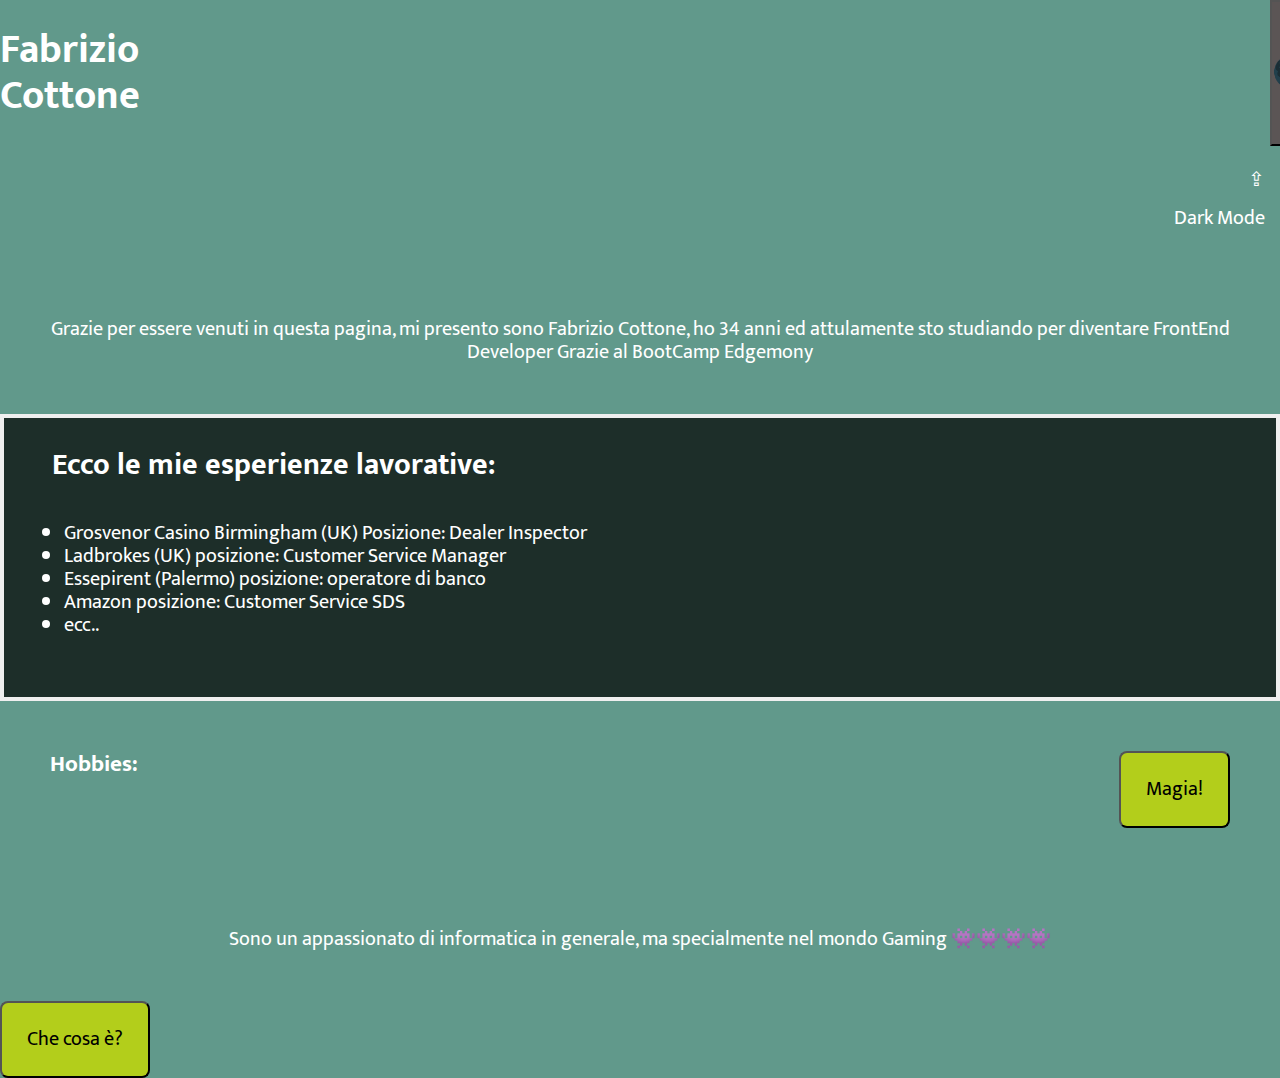
<file: 27Oct/index.html>
<!DOCTYPE html>
<html lang="en">

<head>
    <title>Fabrizio's CV</title>
    <meta charset="UTF-8">
    <meta http-equiv="X-UA-Compatible" content="IE=edge">
    <meta name="keywords"content="Bakery, Muffin, Torta, Torte, Ordina Torte, Ordina Muffin, Sweet, Dolci, Dolce, Ordina dolce, Dolci Palermo">
    <meta name="author" content="Fabrizio Cottone">
    <meta name="viewport" content="width=device-width, initial-scale=1.0">
    <link rel="stylesheet" media="all" href="css/normalize.css">
    <link rel="stylesheet" media="all" href="css/common.css">
    <link rel="preconnect" href="https://fonts.googleapis.com">
    <link rel="preconnect" href="https://fonts.gstatic.com" crossorigin>
    <link href="https://fonts.googleapis.com/css2?family=Mukta:wght@400;600&display=swap" rel="stylesheet">
</head>

<body>
<header class="flexbox-container">
    <div  class="flex-header"></div>
        <h1 class="flex-header">Fabrizio Cottone</h1>
        <button id="DarkMode" class="enableDarkMode">🌑</button>
    </div>
</header>
<br>
<p id="textdark">⇪</p>
<p id="textdark">Dark Mode</p>
<br>
 <div id="Presentazione" >
       <p>Grazie per essere venuti in questa pagina, mi presento sono Fabrizio Cottone, ho 34 anni ed attulamente sto studiando per diventare FrontEnd Developer Grazie al BootCamp Edgemony</p>
 </div>
    <div class="wrapper" id="wrapper">
        <h2>Ecco le mie esperienze lavorative:</h2>
     <ul>
         <li>Grosvenor Casino Birmingham (UK) Posizione: Dealer Inspector</li>
         <li>Ladbrokes (UK) posizione: Customer Service Manager </li>
         <li>Essepirent (Palermo) posizione: operatore di banco</li>
          <li>Amazon posizione: Customer Service SDS</li>
          <li>ecc..</li>
     </ul>
    </div>
</div>
<!-- hobby -->
<div id="hobby" class="flexbox-container">
    <h3>Hobbies:</h3>
    <button id="HobbiesBtn" class="enlight" title="enlight-mode"> Magia!</button>
</div>
<p id="hobby">Sono un appassionato di informatica in generale, ma specialmente nel mondo Gaming 👾👾👾👾</p>
<div id="immagine">
    <img id="pic" src="img/foto profilo.jpg" width="300px" style="display:none;" />
    <button type="button" class="show_pic">Che cosa è?</button>
</div>
</body>
<script src="js/scrypt.js"></script>
</html>
</file>
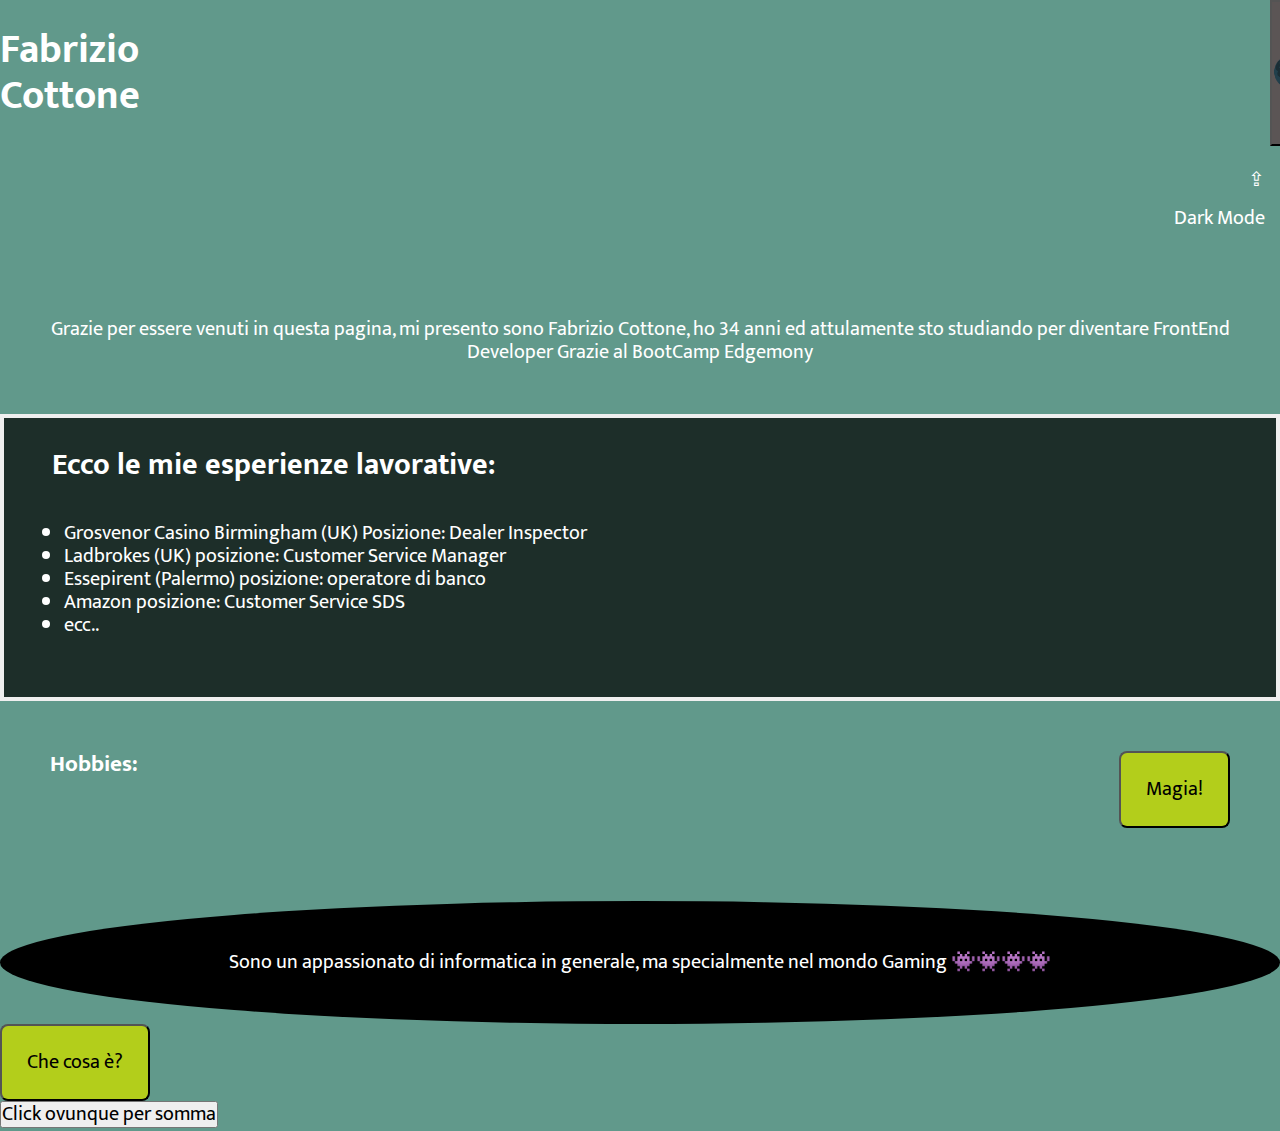
<file: 28Oct/index.html>
<!DOCTYPE html>
<html lang="en">

<head>
    <title>Fabrizio's CV</title>
    <meta charset="UTF-8">
    <meta http-equiv="X-UA-Compatible" content="IE=edge">
    <meta name="keywords"content="CV, curriculum, Fabrizio Cottone, Fabrizio cottone CV, Developer, edgemony">
    <meta name="author" content="Fabrizio Cottone">
    <meta name="viewport" content="width=device-width, initial-scale=1.0">
    <link rel="stylesheet" media="all" href="css/normalize.css">
    <link rel="stylesheet" media="all" href="css/common.css">
    <link rel="preconnect" href="https://fonts.googleapis.com">
    <link rel="preconnect" href="https://fonts.gstatic.com" crossorigin>
    <link href="https://fonts.googleapis.com/css2?family=Mukta:wght@400;600&display=swap" rel="stylesheet">
</head>

<body>
<header class="flexbox-container">
    <div  class="flex-header"></div>
        <h1 class="flex-header">Fabrizio Cottone</h1>
        <button id="DarkMode" class="enableDarkMode">🌑</button>
    </div>
</header>
<br>
<p id="textdark">⇪</p>
<p id="textdark">Dark Mode</p>
<br>
 <div id="Presentazione" >
       <p>Grazie per essere venuti in questa pagina, mi presento sono Fabrizio Cottone, ho 34 anni ed attulamente sto studiando per diventare FrontEnd Developer Grazie al BootCamp Edgemony</p>
 </div>
    <div class="wrapper" id="wrapper">
        <h2>Ecco le mie esperienze lavorative:</h2>
     <ul>
         <li>Grosvenor Casino Birmingham (UK) Posizione: Dealer Inspector</li>
         <li>Ladbrokes (UK) posizione: Customer Service Manager </li>
         <li>Essepirent (Palermo) posizione: operatore di banco</li>
          <li>Amazon posizione: Customer Service SDS</li>
          <li>ecc..</li>
     </ul>
    </div>
</div>
<!-- hobby -->
<div id="hobby" class="flexbox-container">
    <h3>Hobbies:</h3>
    <button id="HobbiesBtn" class="enlight" title="enlight-mode"> Magia!</button>
</div>
<br>
    <div id="hobby2" class="tondo">
        <p>Sono un appassionato di informatica in generale, ma specialmente nel mondo Gaming 👾👾👾👾</p>
    </div>
<div id="immagine">
    <img id="pic" src="img/foto profilo.jpg" width="300px" style="display:none;" />
    <button type="button" class="show_pic">Che cosa è?</button>
</div>
<button id='somma' type="somma">Click ovunque per somma</button>
</body>
<script src="js/scrypt.js"></script>
</html>
</file>
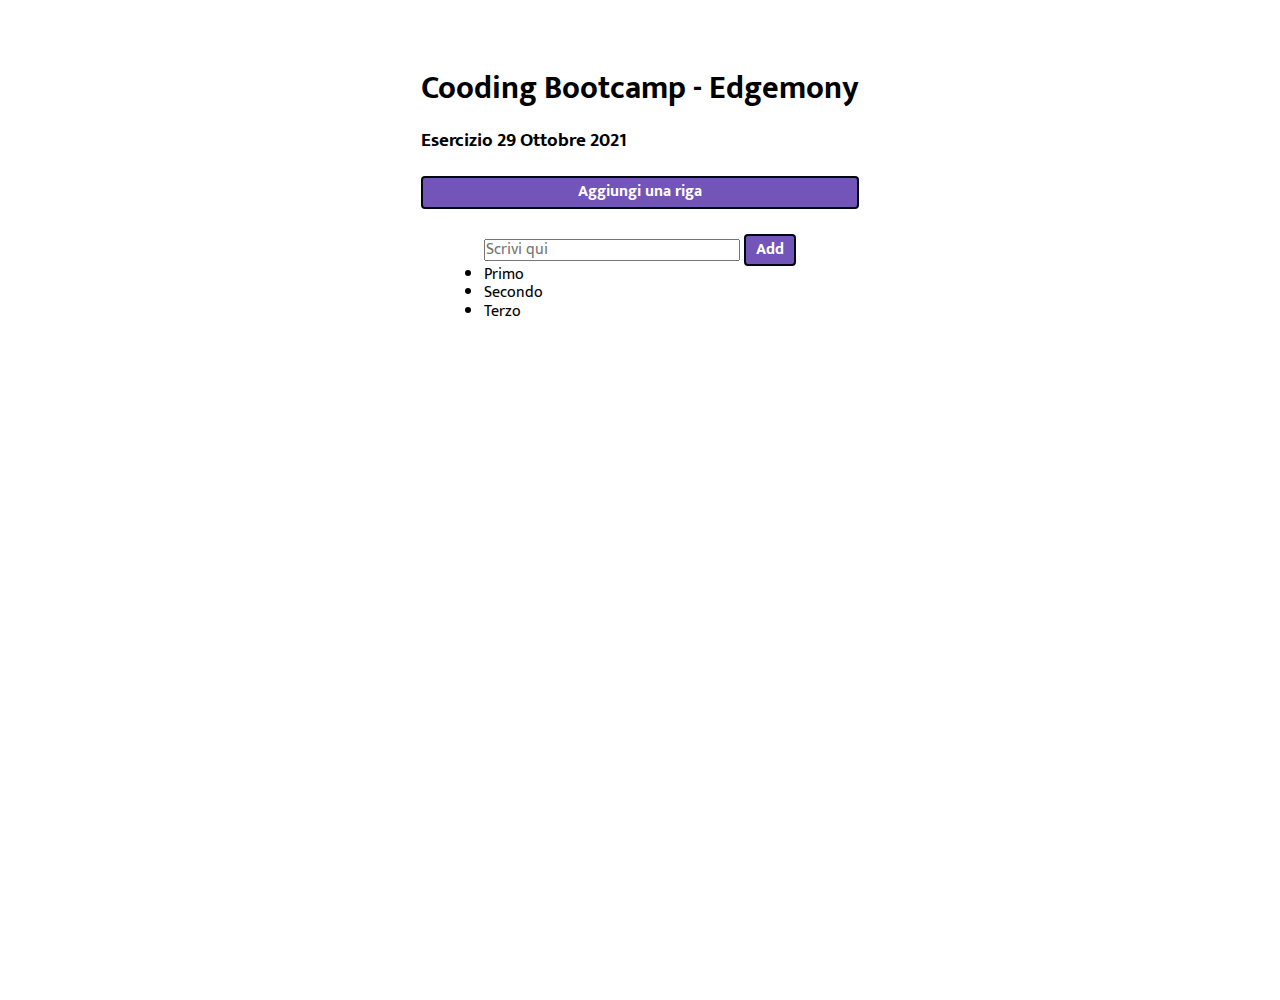
<file: 29Oct/index.html>
<!DOCTYPE html>
<html lang="en">

<head>
    <title>Esercizio 29-10</title>
    <meta charset="UTF-8">
    <meta http-equiv="X-UA-Compatible" content="IE=edge">
    <meta name="keywords"content="">
    <meta name="author" content="Fabrizio Cottone">
    <meta name="viewport" content="width=device-width, initial-scale=1.0">
    <link rel="stylesheet" media="all" href="css/normalize.css">
    <link rel="stylesheet" media="all" href="css/common.css">
    <link rel="preconnect" href="https://fonts.googleapis.com">
    <link rel="preconnect" href="https://fonts.gstatic.com" crossorigin>
    <link href="https://fonts.googleapis.com/css2?family=Alfa+Slab+One&family=Mukta:wght@400;600&display=swap"
        rel="stylesheet">
</head>
<body>
      <div class="intestazione">
        <h1 id="cambia" class="cambia">Cooding Bootcamp - Edgemony</h1>
         <h3>Esercizio 29 Ottobre 2021</h3>
         <button class="button-name">Aggiungi una riga</button>
     </div>

    <div>
        <input type="text" id="txtVal" placeholder="Scrivi qui">
        <button onclick="addLi ()">Add</button>
    <ul id="list">
        <li>Primo</li>
        <li>Secondo</li>
        <li>Terzo</li>
    </ul>

    </div>
</body>
<script src="js/scrypt.js"></script>
</html>
</file>
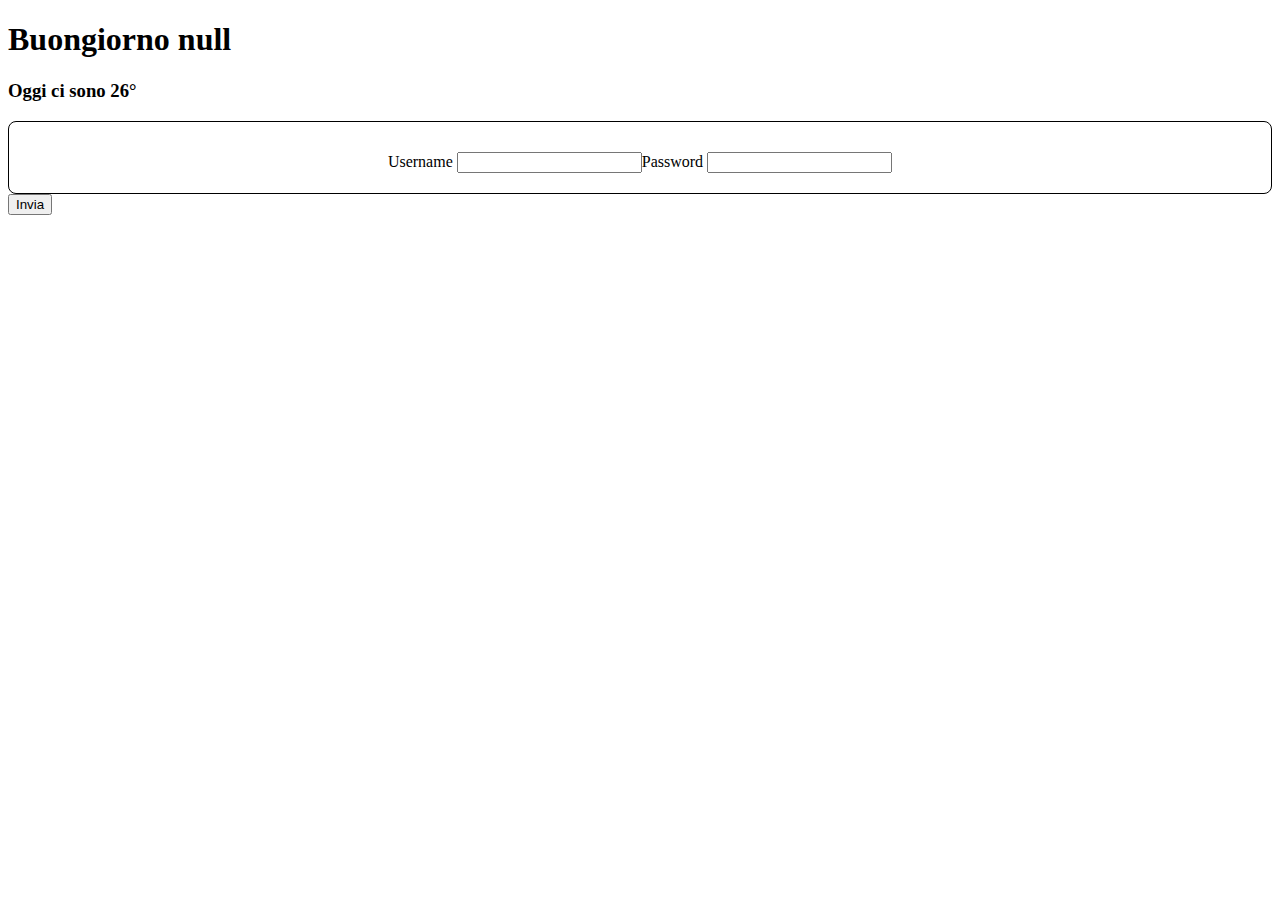
<file: 10Nov/esercizio/index.html>
<!DOCTYPE html>
<html lang="en">

<head>
    <meta charset="UTF-8" />
    <meta http-equiv="X-UA-Compatible" content="IE=edge" />
    <meta name="viewport" content="width=device-width, initial-scale=1.0" />
    <title>Document</title>
    <link rel="stylesheet" href="css/style.css" />
</head>

<body>
    <div class="userPage">
        <h1>Buongiorno <span id="nome">[NOME]</span></h1>
        <h3>Oggi ci sono 26°</h3>
    </div>

    <div class="modal">
        <div class="username">
            <label for="user">Username</label>
            <input type="text" name="user" id="user" maxlength="10" minlength="3" />
        </div>
        <div class="password">
            <label for="pass">Password</label>
            <input type="text" name="pass" id="pass" />
        </div>
    </div>
    <button id="btnSend">Invia</button>
    <script src="js/script.js"></script>
</body>

</html>
</file>
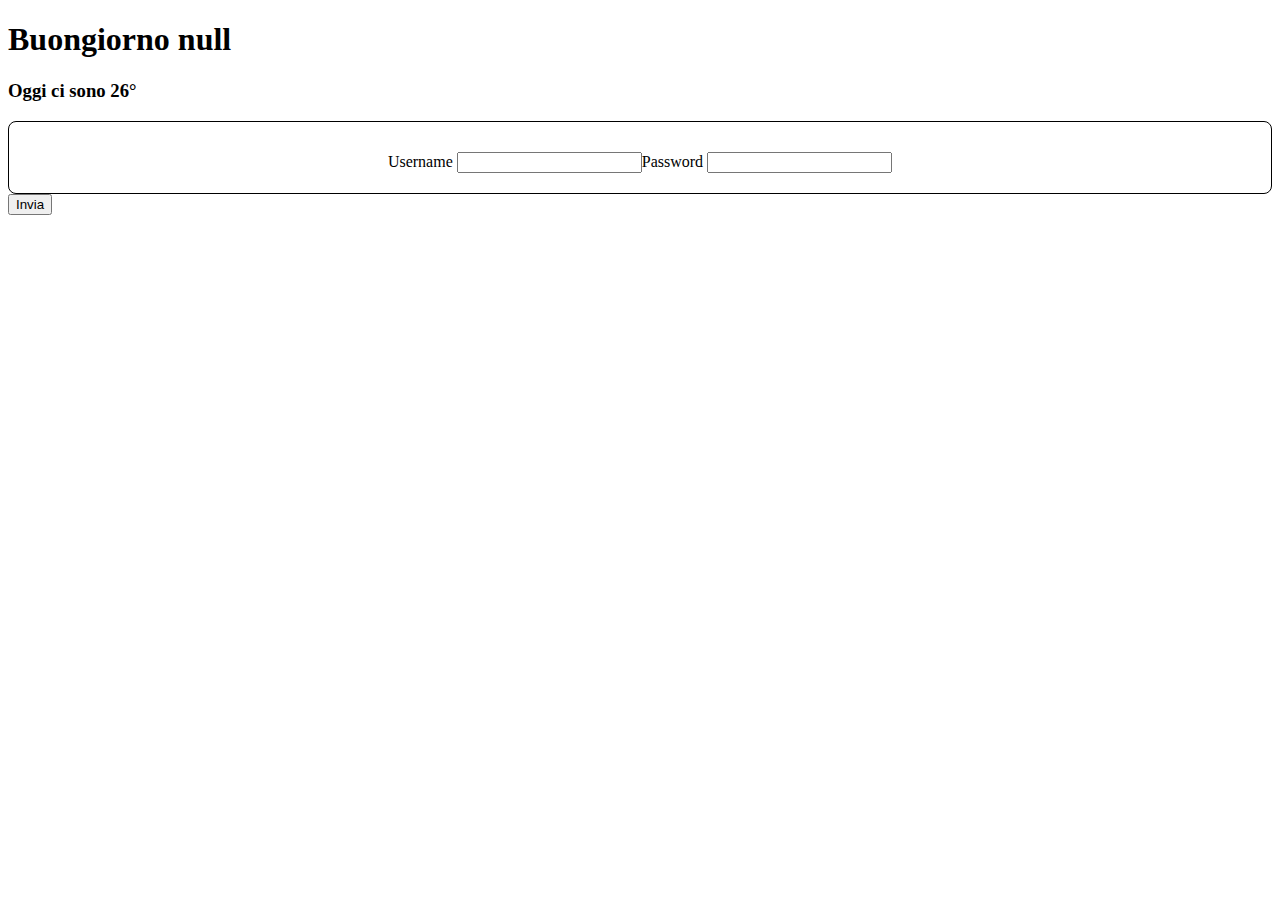
<file: 10Nov/lezione/index.html>
<!DOCTYPE html>
<html lang="en">
  <head>
    <meta charset="UTF-8" />
    <meta http-equiv="X-UA-Compatible" content="IE=edge" />
    <meta name="viewport" content="width=device-width, initial-scale=1.0" />
    <title>Document</title>
    <link rel="stylesheet" href="./style.css" />
  </head>
  <body>
    <div class="userPage">
      <h1>Buongiorno [NOME]</h1>
      <h3>Oggi ci sono 26°</h3>
    </div>

    <div class="modal">
      <div class="username">
        <label for="user">Username</label>
        <input type="text" name="user" id="user" maxlength="10" minlength="3" />
      </div>
      <div class="password">
        <label for="pass">Password</label>
        <input type="text" name="pass" id="pass" />
      </div>
    </div>
    <button id="btnSend">Invia</button>
    <script src="./script.js"></script>
  </body>
</html>
</file>
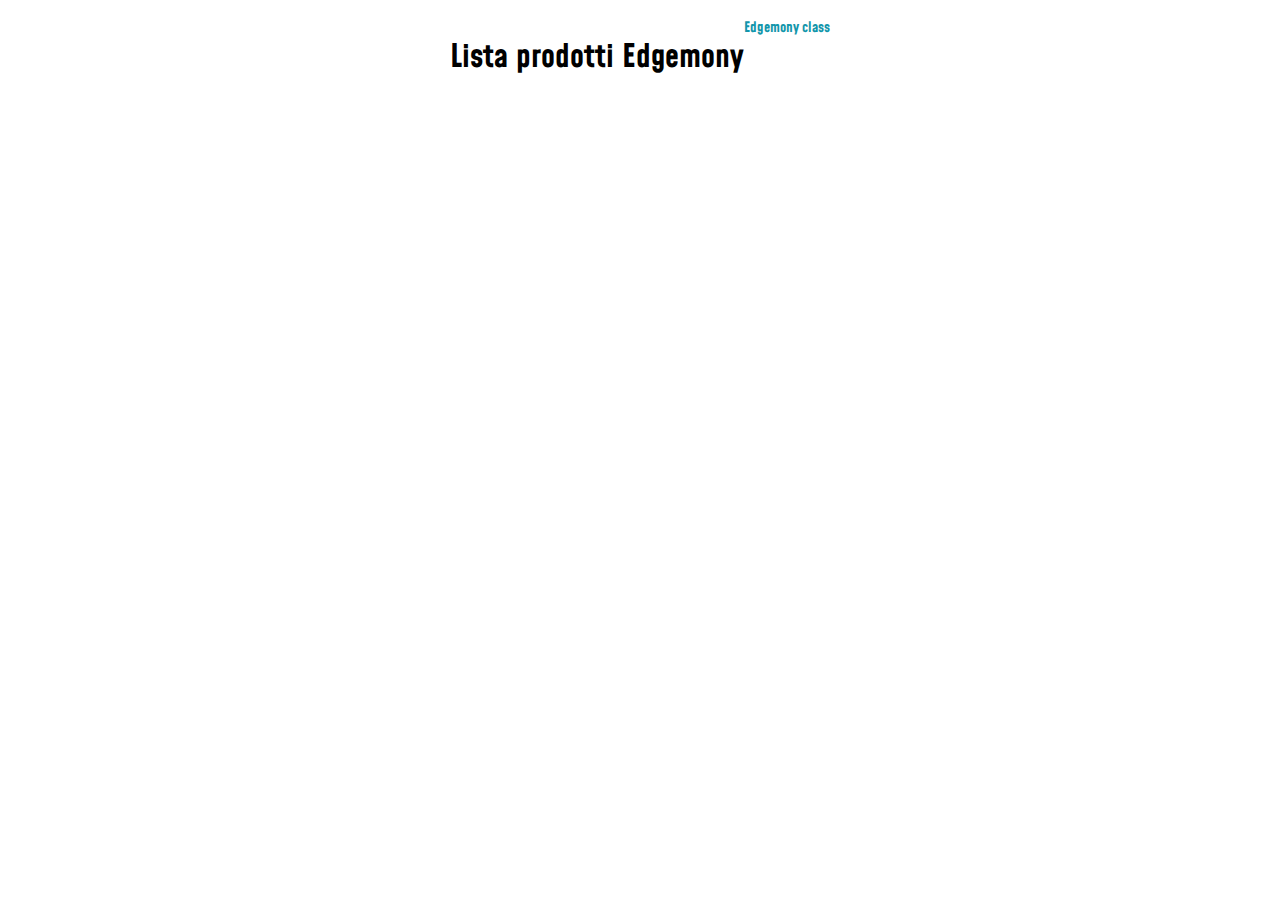
<file: 11Nov/lezione/index.html>
<!DOCTYPE html>
<html lang="en">
  <head>
    <meta charset="UTF-8" />
    <meta http-equiv="X-UA-Compatible" content="IE=edge" />
    <meta name="viewport" content="width=device-width, initial-scale=1.0" />
    <title>Document</title>
    <link rel="stylesheet" href="./style.css" />
  </head>
  <body>
    <div class="wrapper">
      <div class="wrapper__titles">
        <h2>Lista prodotti Edgemony</h2>
        <h4>Edgemony class</h4>
      </div>
      <div class="wrapper__products">
        <!-- <div class="product">
          <img
            src="https://fakestoreapi.com/img/81fPKd-2AYL._AC_SL1500_.jpg"
            alt=""
          />
          <h4>Fjallraven</h4>
          <p>109.95$</p>
        </div> -->
      </div>
      <!-- <button class="addBtn">Aggiungi</button> -->
    </div>
    <script src="./script.js" type="module"></script>
  </body>
</html>
</file>
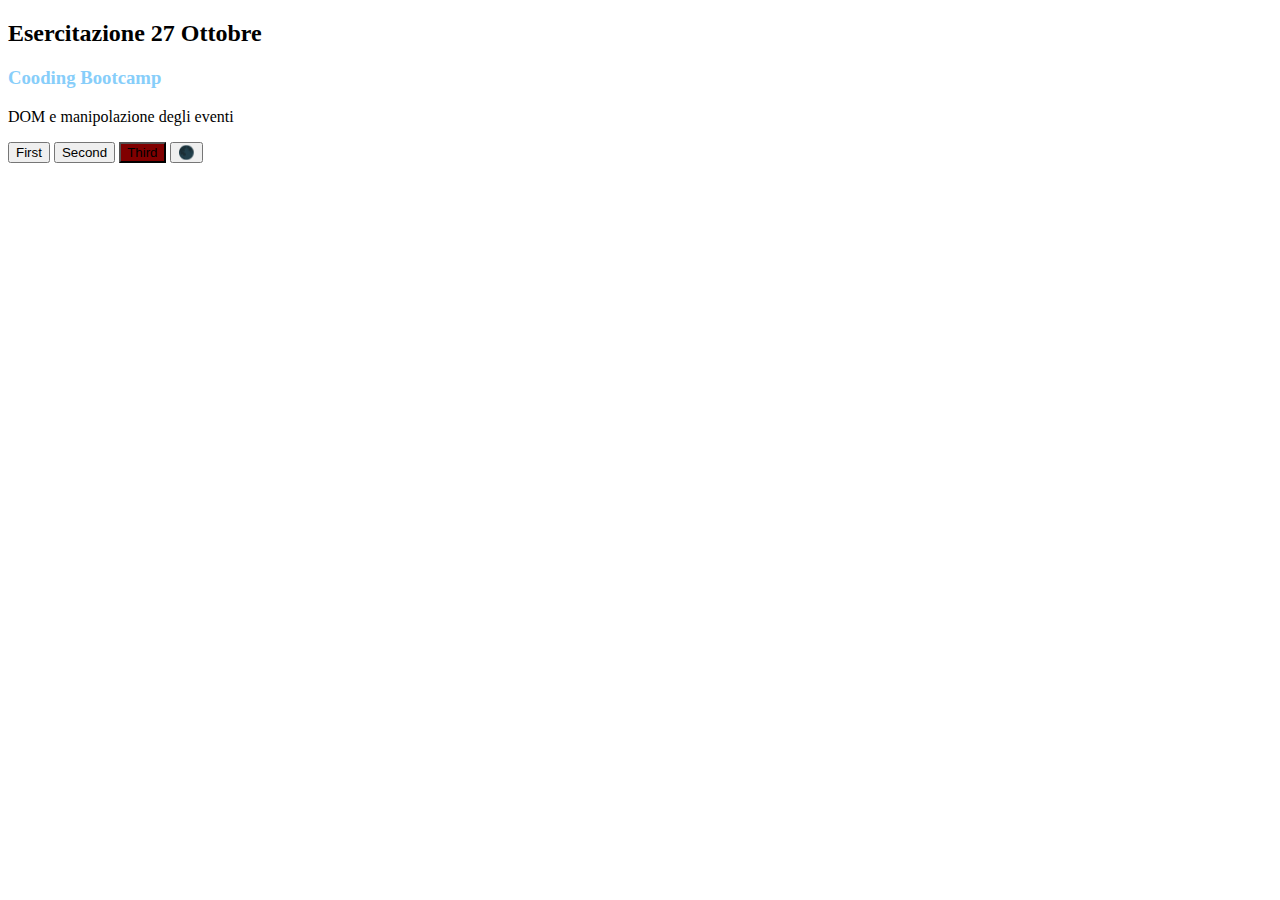
<file: 27Oct/lezione/index.html>
<!DOCTYPE html>
<html lang="en">
  <head>
    <meta charset="UTF-8" />
    <meta http-equiv="X-UA-Compatible" content="IE=edge" />
    <meta name="viewport" content="width=device-width, initial-scale=1.0" />
    <title>27 Ottobre - Edgemony</title>
    <link rel="stylesheet" href="./style.css" />
  </head>
  <body>
    <div class="headingWrapper">
      <h2>Esercitazione 27 Ottobre</h2>
      <h3 class="subtitle">Cooding Bootcamp</h3>
      <p>DOM e manipolazione degli eventi</p>
    </div>

    <!-- Metodo inline per la manipolazione degli elementi -->
    <button onclick="myFunction()" class="firstBtn">First</button>

    <button id="secondBtn">Second</button>

    <button class="fakeBtn anotherOne" id="thirdBtn">Third</button>

    <button class="enableDarkMode">🌑</button>

    <script src="./script.js"></script>
  </body>
</html>
</file>
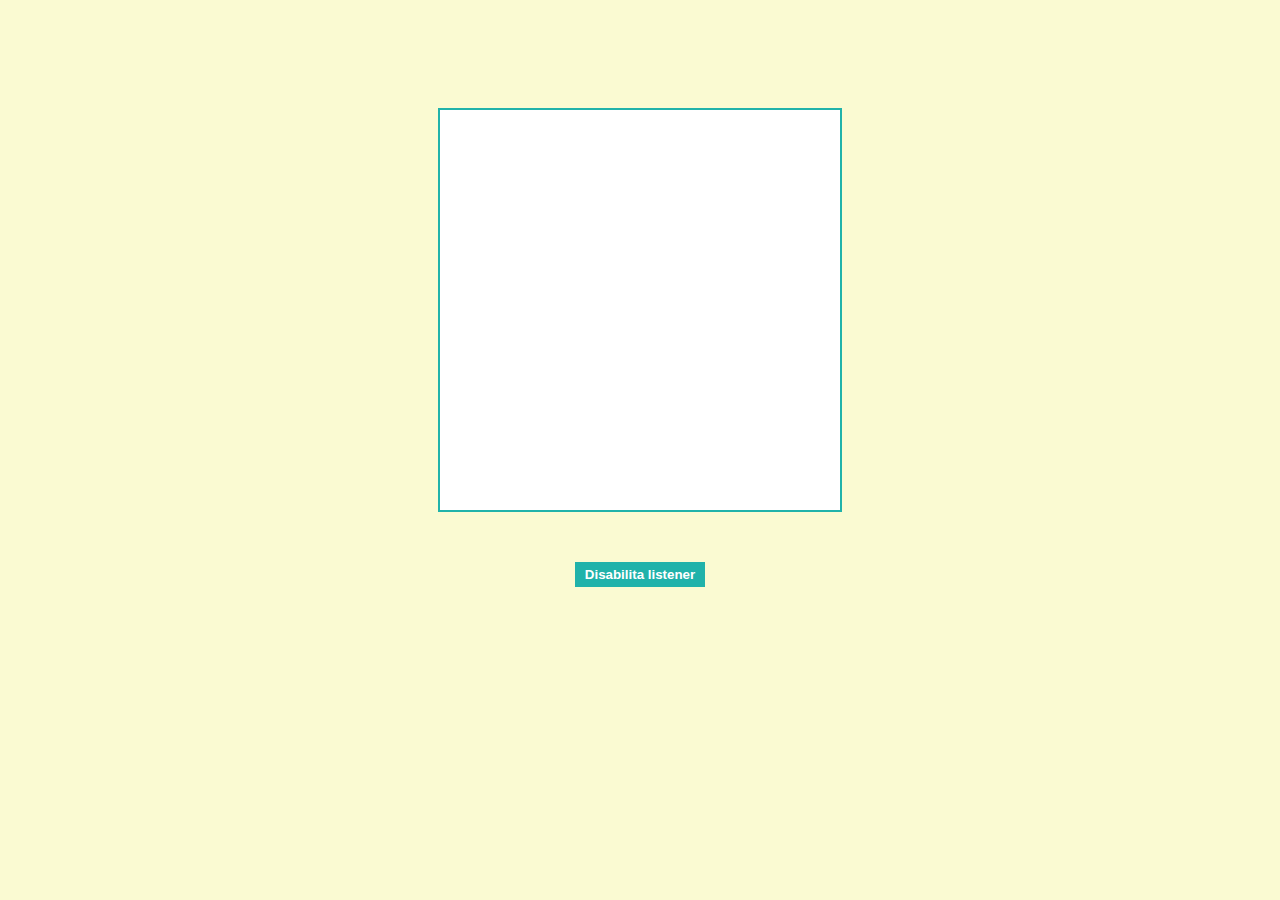
<file: 28Oct/lezione/index.html>
<!DOCTYPE html>
<html lang="en">
  <head>
    <meta charset="UTF-8" />
    <meta http-equiv="X-UA-Compatible" content="IE=edge" />
    <meta name="viewport" content="width=device-width, initial-scale=1.0" />
    <title>Document</title>
    <link rel="stylesheet" href="./style.css" />
  </head>
  <body>
    <div class="wrapper"></div>
    <button class="btn">Disabilita listener</button>
    <script src="./script.js"></script>
  </body>
</html>
</file>
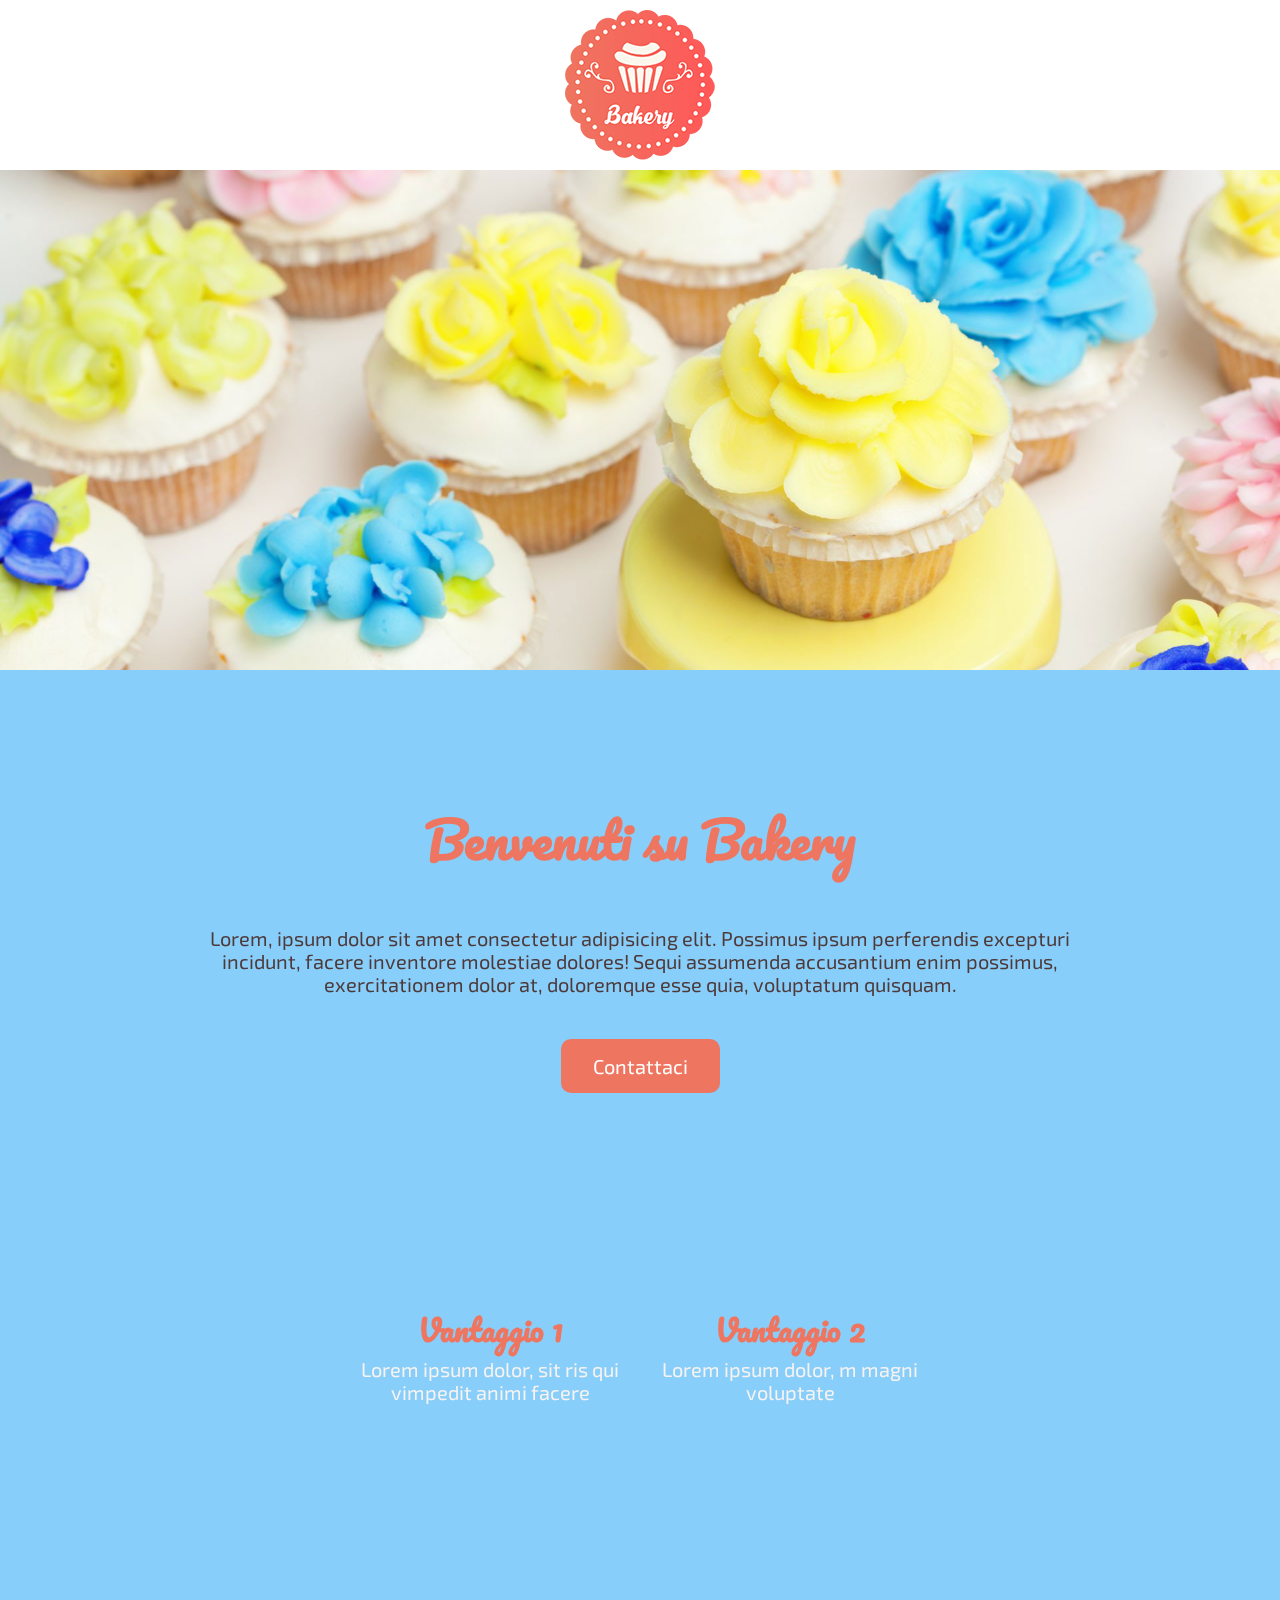
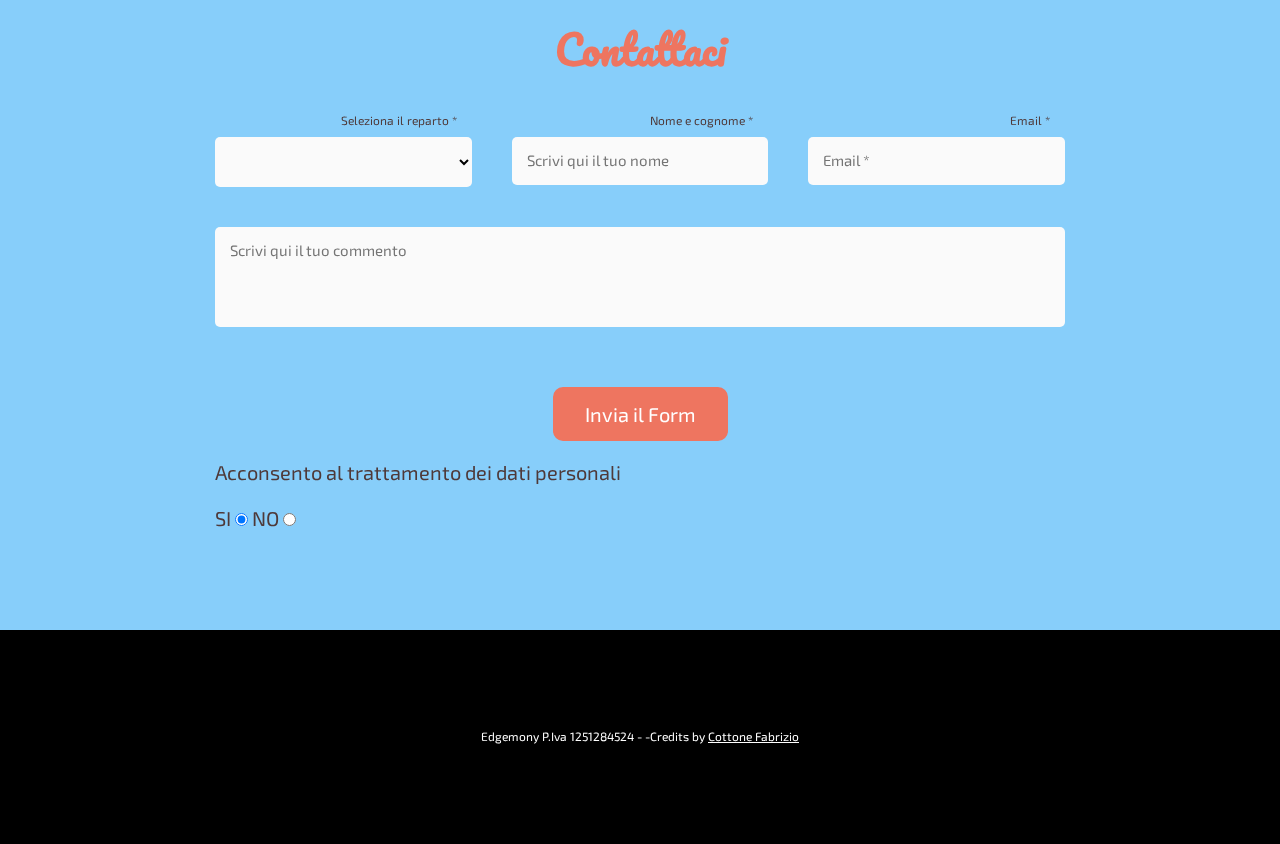
<file: 8Nov/esercizio/index.html>
<!DOCTYPE html>
<html lang="it">

<head>
   <title>Fabrizio's Bakery</title>
   <meta charset="utf-8">
   <meta name="description" content="Pasticceria a Palermo Specialità Torte e Muffin ">
   <meta name="keywords"
      content="Bakery, Muffin, Torta, Torte, Ordina Torte, Ordina Muffin, Sweet, Dolci, Dolce, Ordina dolce, Dolci Palermo">
   <meta name="author" content="Fabrizio Cottone">
   <meta name="viewport" content="width=device-width, initial-scale=1.0">
   <link rel="preconnect" href="https://fonts.googleapis.com">
   <link rel="preconnect" href="https://fonts.gstatic.com" crossorigin>
   <link
      href="https://fonts.googleapis.com/css2?family=Exo+2:ital,wght@0,400;0,700;1,400;1,700&family=Pacifico&display=swap"
      rel="stylesheet">
   <link rel="stylesheet" media="all" href="css/normalize.css">
   <link rel="stylesheet" media="all" href="css/common.css">
</head>

<body>
 
   <div class="modal">
      <img src=img/biscotto.png alt="biscotto" srcset="" />
      <h3>Accetti i cookies?</h3>
      <p>La tua Privacy Per noi è importante!</p>
      <div class="modal__buttons">
         <button id="btn-accept">Accetta</button>
         <button id="btn-deny">Nega</button>
      </div>
   </div>
  
   <header>
      <img src="img/logo.png" alt="Bakery" width="150" height="150">
   </header>
   <!--Hero-->

   <div id="hero">
      <picture>
         <source media="(min-width: 991px)" srcset="img/top-d.jpg">
         <img src="img/top-m.jpg" alt="Bakery" width="700" height="700">
      </picture>

      <!--<img src="img/top-d.jpg" width="1920" height="750" alt="Ma che sono belle queste torte"> -->
   </div>
   
   <!--Testo-->
   <div id="testo">
      <h1>Benvenuti su Bakery</h1>
      <p>
         Lorem, ipsum dolor sit amet consectetur adipisicing elit. Possimus ipsum perferendis excepturi incidunt, facere
         inventore molestiae dolores! Sequi assumenda accusantium enim possimus, exercitationem dolor at, doloremque
         esse quia, voluptatum quisquam.
      </p>
      <br>
      <a href="#form" class="pulsante">Contattaci</a>
   </div>
   <!--Vantaggi-->
   <div id="vantaggi">
      <div class="flex-container">
         <div class="flex-item">
            <h2>Vantaggio 1</h2>
            <p>
               Lorem ipsum dolor, sit ris qui vimpedit animi facere
            </p>
         </div>
         <div class="flex-item">
            <h2>Vantaggio 2</h2>
            <p>
               Lorem ipsum dolor, m magni voluptate
            </p>
         </div>
      </div>
   </div>

   <!--Form-->
   <div id="form">
      <h2>Contattaci</h2>
      <form id="mioform" name="mioform" action="#">
         <div class="flex-form">

            <div class="inputDiv">
               <label for="selezione">Seleziona il reparto *</label>
               <select name="selezione" id="selezione" required>
                  <option value="" selected disabled hidden></option>
                  <option value="clienti">Clienti</option>
                  <option value="commerciale">Commerciale</option>
                  <option value="sviluppo">Siluppo</option>
               </select>
            </div>

            <div class="inputDiv">
               <label for="nome"> Nome e cognome *</label>
               <input type="text" name="nome" id="nome" placeholder="Scrivi qui il tuo nome" required>
            </div>

            <div class="inputDiv">
               <label for="email"> Email *</label>
               <input type="email" name="email" id="email" placeholder="Email *" required>
            </div>

            <div class="inputDiv larghezza100">
               <textarea name="testoForm" placeholder="Scrivi qui il tuo commento"></textarea>
            </div>

            <div class="inputDiv larghezza100">
               <input type="submit" name="submitForm" value="Invia il Form" class="pulsante">
            </div>

            <div class="radioDiv">
               <p>Acconsento al trattamento dei dati personali</p>
               <br>
               <label for="edit-privacy-si">SI</label>
               <input type="radio" id="edit-privacy-si" name="privacy" value="si" checked>
               <label for="edit-privacy-no">NO</label>
               <input type="radio" id="edit-privacy-no" name="privacy" value="no">
            </div>
         </div>
      </form>

   </div>

   <footer>
      <p>
         Edgemony P.Iva 1251284524 - -Credits by <a href="https://www.linkedin.com/in/fabrizio-cottone-9253b554"
            target="_blank"> Cottone Fabrizio </a>
      </p>
   </footer>
   <script src="js/script.js"></script>
</body>

</html>
</file>
<file: 27Oct/css/common.css>
* {
margin: 0;
padding: 0;
box-sizing: border-box;
font-family: 'Mukta', sans-serif;
}

.flexbox-container {
  display: flex;
  justify-content: space-between;
}

body.dark-mode {
  background-color: #111;
  color: #eee;
}

body.dark-mode button {
    background-color: #eee;
    color: #111;
}

.darkMode {
  background-color: #5b5555;
}


.flex-header {
  flex-direction: row;
}

#textdark {
  text-align: right;
  padding-right: 15px;
  padding-bottom: 15px;
}

img {
  display: block;
  align-self: center;
  text-align: center;
}
header img {
  margin: 0 auto;
}

h1 {
  padding-right: 1100px;
}
body {
    background-color: rgb(97, 153, 139);

    font-size: 20px;
    color: #ffffff; 
}

#DarkMode { 
   display: block;
    text-align: left;
    padding: 0px px 10px;
    font-size: 30px;
    padding: px1;
    margin-left: 30px;
  background-color: #5b5555;
}

#Presentazione {
  text-align: center;
  padding: 50px;
}

#hobby {
  text-align: center;
  padding: 50px;
}

.enlight-mode{
    background-color: rgb(247, 224, 21);
    color: black;
}

#HobbiesBtn {
  -moz-border-radius: 8px;
  -webkit-border-radius: 8px;
  border-radius: 8px;
  background-color: rgb(179, 206, 27);
  padding: 25px;
}

.wrapper {
   text-align: left;
   background-color: rgba(0, 0,0, 0.7);
   border: 4px solid #efefef;
   height: auto;
   padding: 30px;
}

.wrapper.mouse {
   color: red;
}

.show_pic {
  
  -moz-border-radius: 8px;
  -webkit-border-radius: 8px;
  border-radius: 8px;
  background-color: rgb(179, 206, 27);
  padding: 25px;
}

#pic {

  border-style: outset;
  border-color: violet;
  border-radius: 30px;
  border-width: 20px;
}

h2 {
  padding-bottom: 10px;
  padding-left: 18px;
}

ul {
  padding: 30px;
}
</file>
<file: 28Oct/css/common.css>
* {
margin: 0;
padding: 0;
box-sizing: border-box;
font-family: 'Mukta', sans-serif;
}

.flexbox-container {
  display: flex;
  justify-content: space-between;
}

body.dark-mode {
  background-color: #111;
  color: #eee;
}

body.dark-mode button {
    background-color: #eee;
    color: #111;
}

.darkMode {
  background-color: #5b5555;
}


.flex-header {
  flex-direction: row;
}

#textdark {
  text-align: right;
  padding-right: 15px;
  padding-bottom: 15px;
}

img {
  display: block;
  align-self: center;
  text-align: center;
}
header img {
  margin: 0 auto;
}

h1 {
  padding-right: 1100px;
}
body {
    background-color: rgb(97, 153, 139);

    font-size: 20px;
    color: #ffffff; 
}

#DarkMode { 
   display: block;
    text-align: left;
    padding: 0px px 10px;
    font-size: 30px;
    padding: px1;
    margin-left: 30px;
  background-color: #5b5555;
}

#Presentazione {
  text-align: center;
  padding: 50px;
}

#hobby {
  text-align: center;
  padding: 50px;
}


#hobby2.tondo{
  text-align: center;
  padding: 50px;
   border-radius: 50%;
   background-color: blue;
}

.enlight-mode{
    background-color: rgb(247, 224, 21);
    color: black;
}

#HobbiesBtn {
  -moz-border-radius: 8px;
  -webkit-border-radius: 8px;
  border-radius: 8px;
  background-color: rgb(179, 206, 27);
  padding: 25px;
}

.wrapper {
   text-align: left;
   background-color: rgba(0, 0,0, 0.7);
   border: 4px solid #efefef;
   height: auto;
   padding: 30px;
}

.wrapper.mouse {
   color: red;
}

.show_pic {
  
  -moz-border-radius: 8px;
  -webkit-border-radius: 8px;
  border-radius: 8px;
  background-color: rgb(179, 206, 27);
  padding: 25px;
}


#pic {

  border-style: outset;
  border-color: violet;
  border-radius: 30px;
  border-width: 20px;
}

h2 {
  padding-bottom: 10px;
  padding-left: 18px;
}

ul {
  padding: 30px;
}
</file>
<file: 29Oct/css/common.css>
* {
margin: 0;
padding: 0;
box-sizing: border-box;
font-family: 'Alfa Slab One', cursive;
font-family: 'Mukta', sans-serif;
}

body {
  margin: 50px;
  border: 50px;
  height: 100vh;

  display: flex;
  flex-direction: column;
  align-items: center;
}

/* bottone */
.wrapperButtons {
  display: flex;
  flex-direction: column;
}

.wrapperButtons > * {
  margin-bottom: 5px;
}

button {
  padding: 5px 10px;
  background-color: rgb(115, 84, 185);
  border: 2px solid rgb(0, 7, 17);
  border-radius: 4px;
  color: rgb(255, 255, 255);
  font-weight: bold;
  cursor: pointer;
  margin-top: 25px;
}

/* input */

input {
    margin-top: 25px;
}


/* intestazione */
.intestazione {
  display: flex;
  flex-direction: column;
}
</file>
<file: 10Nov/esercizio/css/style.css>
.modal {
    /* border: 2px solid; */
    padding: 30px 0 20px;
    display: flex;
    justify-content: center;

    border: 1px solid;
    border-radius: 8px;

    /* transform: translateY(-100px);  <==== relativo alla prima parte (try & catch)   */
    transform: translateY(0);

    transition: 0.35s;
}

.userPage {
    /* display: none; <==== relativo alla prima parte (try & catch)   */
}
</file>
<file: 10Nov/lezione/style.css>
.modal {
  /* border: 2px solid; */
  padding: 30px 0 20px;
  display: flex;
  justify-content: center;

  border: 1px solid;
  border-radius: 8px;

  /* transform: translateY(-100px);  <==== relativo alla prima parte (try & catch)   */
  transform: translateY(0);

  transition: 0.35s;
}

.userPage {
  /* display: none; <==== relativo alla prima parte (try & catch)   */
}
</file>
<file: 11Nov/lezione/style.css>
@import url("https://fonts.googleapis.com/css2?family=Mohave:wght@400;700&family=Press+Start+2P&display=swap");
:root {
  --main_color: #1396ab;
}

body {
  font-family: "Mohave", sans-serif;
}

h4 {
  margin: 10px 0 0;
  padding: 0;
  color: var(--main_color);
}

img {
  width: 90px;
}

strong {
  font-weight: bold;
}

.cart {
  text-align: right;
  width: 80px;
}

.wrapper {
  display: flex;
  flex-direction: column;
  justify-content: center;
}

.wrapper__titles {
  display: flex;
  justify-content: center;
}

.wrapper__titles h2 {
  font-size: 2rem;
}

.wrapper__titles h4 {
  font-size: 0.9rem;
}

.wrapper__products {
  margin: 0 40px;
  height: 38vh;
  display: flex;
  overflow-y: hidden;
}

.product {
  display: flex;
  flex-direction: column;
  justify-content: space-around;
  align-items: center;
  margin: 7.5px;
  padding: 10px;

  min-width: 150px;

  border: 2px solid rgb(50, 50, 50);
  border-radius: 12px;

  opacity: 0.78;
  cursor: pointer;
  transition: all 0.35s;
}

.product:hover {
  transform: scale(0.9);
  border: 2px solid var(--main_color);
}

.product:active {
  opacity: 1;
  transform: scale(1);
}

.product p {
  align-self: flex-start;
}
</file>
<file: 27Oct/lezione/style.css>
.heading {
  border: 2px solid black;
  margin-bottom: 50px;
}

.subtitle {
  color: lightskyblue;
}

.fakeBtn {
  background: maroon;
}

.button {
  border: 0;
  background: lightseagreen;
  color: #f2f2f2;
  font-weight: bold;

  padding: 5px 15px;
  border-radius: 5%;
}

.darkMode {
  background-color: #5b5555;
}
</file>
<file: 28Oct/lezione/style.css>
body {
  display: flex;
  justify-content: center;
  align-items: center;
  flex-direction: column;

  background: lightgoldenrodyellow;
}

.wrapper {
  margin-top: 100px;
  width: 400px;
  height: 400px;
  border: 2px solid lightseagreen;
  background: white;
}

.btn {
  margin-top: 50px;
  background: lightseagreen;
  color: white;
  font-weight: bold;
  padding: 5px 10px;
  border: 0;
}
</file>
<file: 8Nov/esercizio/css/common.css>
* {
  margin: 0;
  padding: 0;
  box-sizing: border-box;
}


img {
  display: block;
}

html {
  scroll-behavior: smooth;
}

body {
  background-color: lightskyblue;
  font-family: 'Exo 2', sans-serif;

  font-size: 20px;
  color: #4e3939;
}

.pulsante {
  background: #ee7560;
  border: 2px #ee7560 solid;
  color: white;
  text-decoration: none;
  padding: 10px 30px;
  font-size: 20px;
  line-height: 30px;
  border-radius: 10px;
  margin-top: 20px;
  display: inline-block;
  cursor: pointer;
  transition: all 0.3s ease-out;
}

.pulsante:hover {

  background: #fafafa;
  color: #ee7560;

}

header {
  background-color: white;
  padding: 10px 0;
}

header img {
  margin: 0 auto;
}

/* hero */

#hero img {
  width: 100%;
  height: auto;
}

#testo {
  width: 100%;
  max-width: 990px;
  padding: 100px 50px;
  margin: 0 auto;
  text-align: center;
}

#testo h1 {
  font-family: 'Pacifico', cursive;
  font-size: 50px;
  line-height: 70px;
  padding-bottom: 20px;
  color: #ee7560;
}

/*vantaggi*/

#vantaggi {
  color: #f8f3f0;
  padding: 100px 50px;
}

#vantaggi .flex-container {
  display: flex;
  justify-content: center;
}

#vantaggi .flex-container .flex-item {
  width: 300px;
  padding: 20px;
  text-align: center;
}

#vantaggi .flex-container .flex-item h2 {
  font-family: 'Pacifico', cursive;
  color: #ee7560;
  padding: 0 0 10px;
}

/*form*/
#form {
  width: 100%;
  max-width: 990px;
  margin: 0 auto;
  padding: 100px 50px 100px 50px;
}

#form h2 {
  text-align: center;
  padding: 0 0 20px;
  font-family: 'Pacifico', cursive;
  color: #ee7560;
  font-size: 40px;
  line-height: 50px;
}

#form .flex-form {
  display: flex;
  justify-content: center;
  flex-wrap: wrap;
  text-align: center;
}

#form .flex-form .inputDiv {
  width: 33.3%;
  padding: 20px;
  text-align: center;

}

#form .flex-form .inputDiv label {
  display: block;
  text-align: right;
  padding: 0px 15px 10px;
  font-size: 12px;
  padding: 0px 15px 10px;
}


#form .flex-form .inputDiv.larghezza100 {
  width: 100%;
}

#form .flex-form .inputDiv input[type="text"],
#form .flex-form .inputDiv input[type="email"],
#form .flex-form .inputDiv textarea,
#form .flex-form .inputDiv select {
  width: 100%;
  display: block;
  background: #fafafa;
  border-radius: 5px;
  padding: 15px;
  border: none;
  font-size: 15px;
}

#form .flex-form .radioDiv {
  width: 100%;
  text-align: left;
  padding-left: 20px;
}

#form .flex-form .inputDiv textarea {
  resize: none;
  height: 100px;
}

/* privacy */

.privacy {
  font-family: 'Pacifico', cursive;
}



/* Footer */
footer {
  background: black;
  padding: 100px 50px;
  text-align: center;
  color: white;
  font-size: 12px;
}

footer a {
  color: white;
}

footer a:hover {
  color: #ff0000;
  text-decoration: none;

}

@media all and (max-width: 990px) {

  body {
    font-size: 16px;
    line-height: 24px
  }

  header img {
    width: 100px;
    height: auto;
  }

  #testo {
    padding: 50px 20px;
  }

  #testo h1 {
    font-size: 30px;
    line-height: 50px;
    padding-bottom: 10px;
  }

  #vantaggi {
    padding: 50px 20px;
  }

  #vantaggi .flex-container {
    flex-wrap: wrap;
  }

  #vantaggi .flex-container .flex-item {
    width: 100%;
  }

  /*form*/
  #form {

    padding: 50px 20px;
  }

  #form h2 {

    padding: 0 0 10px 0;
    ;
    font-size: 30px;
  }

  #form .flex-form .inputDiv {
    padding: 10px 0;
    width: 100%;
  }

  footer {
    padding: 50px 20px;
  }


}

.modal {
  position: absolute;
  position: fixed;
  left: 45%;
  top: 40%;
  transform: scale(2);
  width: 300px;
  height: 300px;
  padding: 10px;
  opacity: 0;
  z-index: -1;

  display: flex;
  flex-direction: column;
  align-items: center;
  justify-content: center;

  border-radius: 16px;
  box-shadow: 0 0 16px black;
  background: rgb(43, 43, 43);
  color: rgb(240, 240, 240);

  transition: opacity 0.35s;
}

.modal h3 {
  margin: 5px 0;
  font-size: 1.6rem;
}

.modal p {
  color: rgb(169, 169, 169);
  padding: 10px 30px;
  font-size: 1.1rem;
}

.modal img {
  width: 50px;
}

.modal__buttons {
  width: 200px;
  height: 30px;
  display: flex;
  justify-content: center;
}

.modal__buttons button {
  margin-left: 5px;
  padding: 7.5px 15px;
  border-radius: 6px;
  color: white;
  font-weight: bold;
  font-size: 0.8rem;
  cursor: pointer;
}

#btn-accept {
  border: 0;
  background: lightseagreen;
  opacity: 0.6;
  transition: all 0.35s;
}

#btn-accept:hover {
  opacity: 1;
}

#btn-accept:active {
  opacity: 1;
  background: lightskyblue;
}

#btn-deny {
  background: lightcoral;
}
</file>
